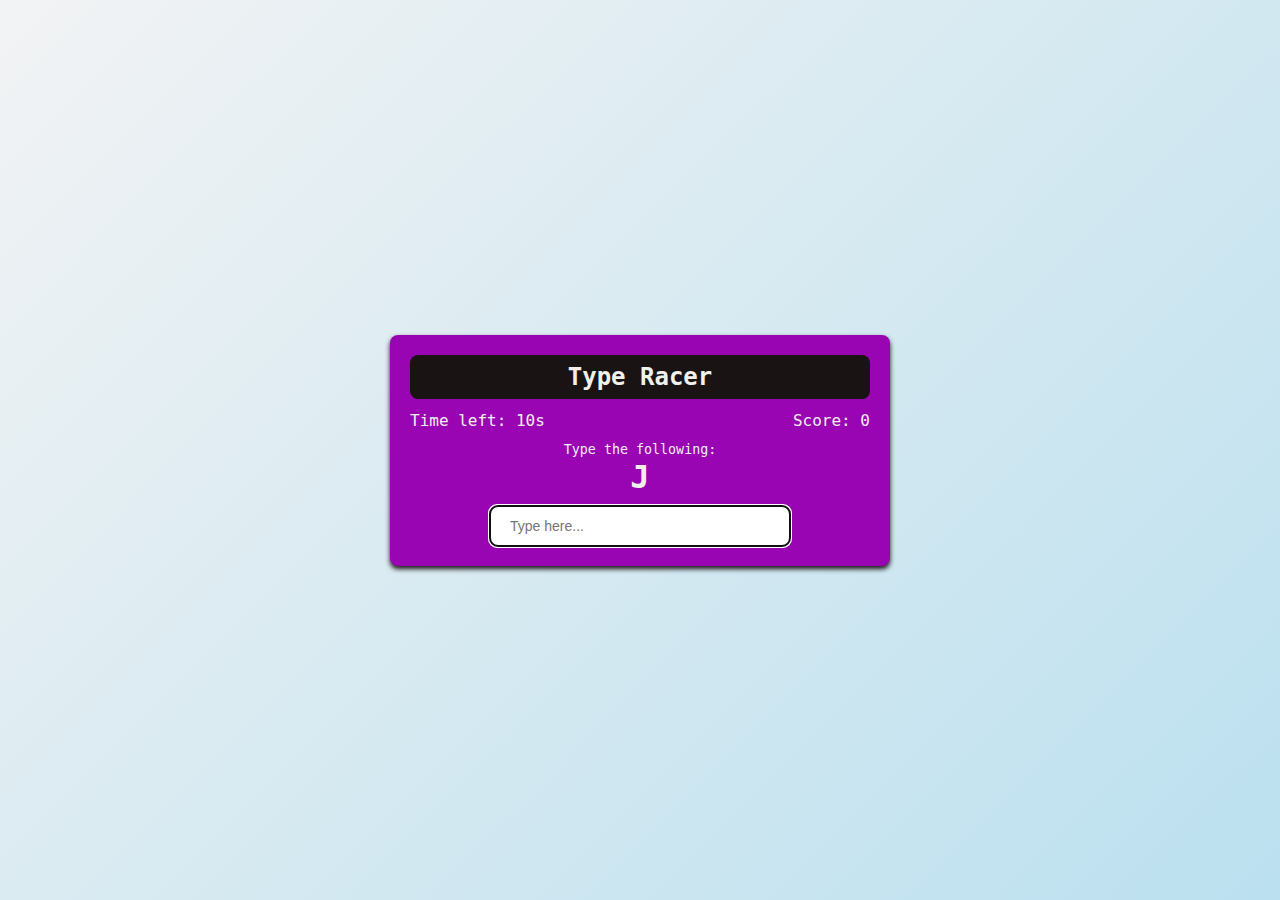
<file: Task_5/index.html>
<!DOCTYPE html>
<html lang="en">
  <head>
    <meta charset="UTF-8" />
    <link rel="stylesheet" href="style.css" />
    <title>Type Racer</title>
  </head>
  <body>
    <div class="container">
      <h2>Type Racer</h2>
      <small>Type the following:</small>
      <h1 id="word"></h1>
      <input type="text" id="text" autocomplete="off" placeholder="Type here..."/>
      <p class="time-container">Time left: <span id="time">10s</span></p>
      <p class="score-container">Score: <span id="score">0</span></p>
      <div id="end-game-container" class="end-game-container"></div>
    </div>
    <script src="script.js"></script>
  </body>
</html>
</file>
<file: Task_5/style.css>
@import url('https://fonts.googleapis.com/css2?family=Rubik:wght@400;700&display=swap');

:root {
  --primary-color: #BBE0EF;
  --secondary-color: #9905b3;
  --overlay-color: #1A1314;
  --gradient-color: #F2F3F4;
  --text-color: #F0F0ED;
  --border-radius: 0.5rem;
}

* {
  box-sizing: border-box;
}

body {
  background-color: var(--primary-color);
  background-image: linear-gradient(315deg, var(--primary-color) 0%, var(--gradient-color) 100%)
  ;
  font-family: "Syne Mono", monospace;
  display: flex;
  flex-direction: column;
  align-items: center;
  justify-content: center;
  min-height: 100vh;
  overflow: hidden;
  margin: 0;
}

button {
  cursor: pointer;
  font-size: 14px;
  font-family: inherit;
  border-radius: var(--border-radius);
  padding: 10px 15px;
  border: none;
}

button:hover {
  color: var(--text-color);
  background-color: var(--overlay-color);
}

button:active {
  transform: scale(0.98);
}

.container {
  background-color: var(--secondary-color);
  padding: 20px;
  border-radius: var(--border-radius);
  box-shadow: 0 3px 5px var(--overlay-color);
  color: var(--text-color);
  position: relative;
  text-align: center;
  width: 500px;
  max-width: 90vw;
}

h1 {
  margin: 0;
}

h2 {
  background-color: var(--overlay-color);
  padding: 8px;
  border-radius: var(--border-radius);
  margin: 0 0 40px;
}

input {
  border: 0;
  border-radius: var(--border-radius);
  font-size: 14px;
  width: 300px;
  padding: 12px 20px;
  margin-top: 10px;
}

.score-container {
  position: absolute;
  top: 60px;
  right: 20px;
}

.time-container {
  position: absolute;
  top: 60px;
 left: 20px;
}

.end-game-container {
  background-color: inherit;
  border-radius: inherit;
  display: none;
  align-items: center;
  justify-content: center;
  flex-direction: column;
  position: absolute;
  top: 0;
  left: 0;
  width: 100%;
  height: 100%;
  z-index: 1;
}
</file>
